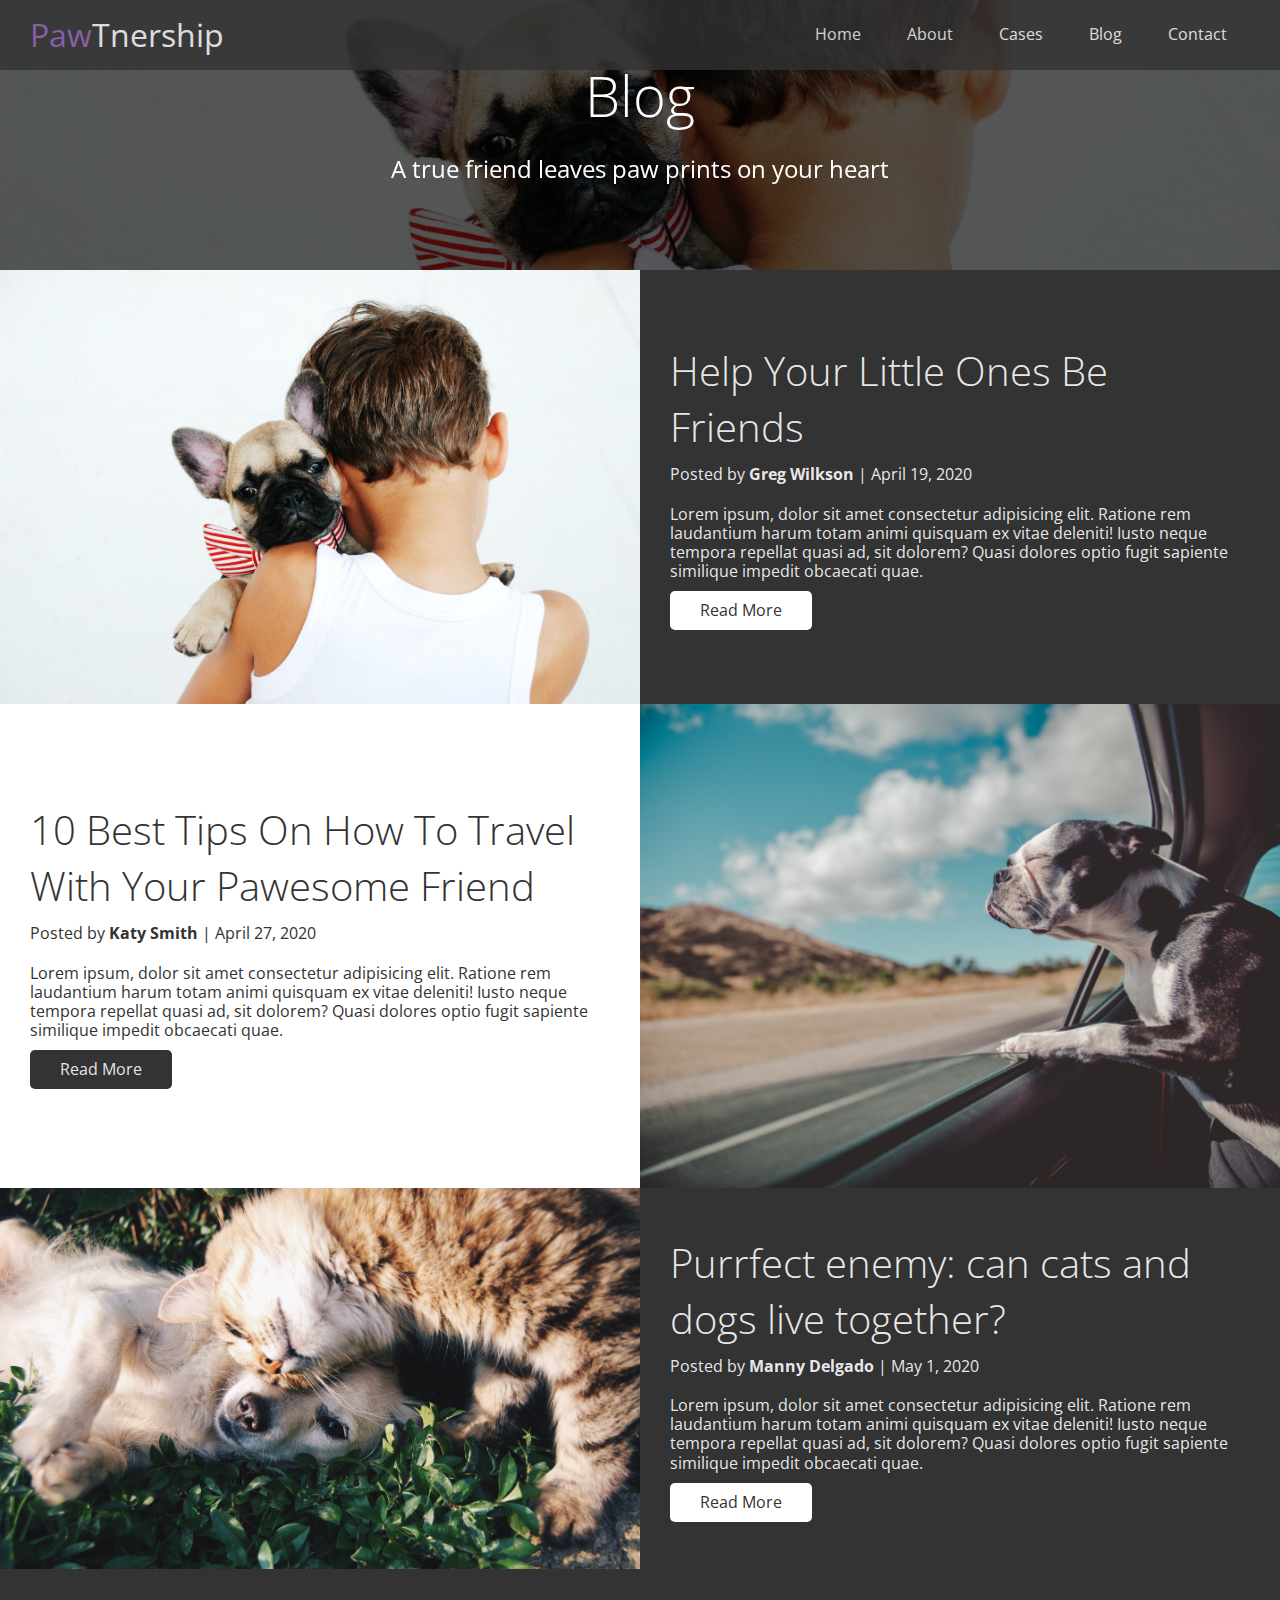
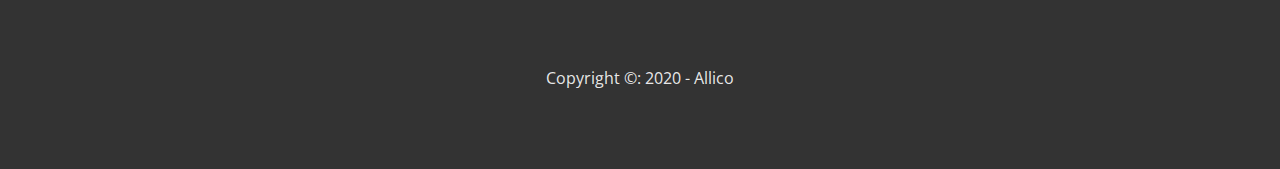
<file: blog.html>
<!DOCTYPE html>
<html lang="en">
  <head>
    <meta charset="UTF-8" />
    <meta name="viewport" content="width=device-width, initial-scale=1.0" />
    <link rel="shortcut icon" type="image/x-icon" href="/favicon.ico" />
    <link
      rel="stylesheet"
      href="https://kit-pro.fontawesome.com/releases/latest/css/pro.min.css"
    />
    <link rel="stylesheet" href="css/style.css" />
    <link rel="stylesheet" href="css/utilities.css" />
    <title>Pawtnership | Blog Post</title>
  </head>
  <body id="home">
    <header class="hero blog">
      <div id="navbar" class="navbar">
        <h1 class="logo">
          <span class="text-primary"><i class="fas fa-paw"></i>Paw</span
          >Tnership
        </h1>
        <nav>
          <ul>
            <li><a href="index.html">Home</a></li>
            <li><a href="index.html#about">About</a></li>
            <li><a href="index.html#cases">Cases</a></li>
            <li><a href="index.html#blog">Blog</a></li>
            <li><a href="index.html#contact">Contact</a></li>
          </ul>
        </nav>
      </div>
      <div class="content">
        <h1>Blog</h1>
        <p>A true friend leaves paw prints on your heart</p>
      </div>
    </header>

    <main>
      <!-- Blog posts -->
      <article class="flex-columns">
        <dic class="row">
          <div class="column">
            <div class="column-1">
              <img src="images/blog/blog1.jpg" alt="" />
            </div>
          </div>
          <div class="column">
            <div class="column-2 bg-dark">
              <h2>Help Your Little Ones Be Friends</h2>
              <p class="meta">
                <i class="fas fa-user"></i> Posted by
                <strong>Greg Wilkson</strong> | April 19, 2020
              </p>
              <p>
                Lorem ipsum, dolor sit amet consectetur adipisicing elit.
                Ratione rem laudantium harum totam animi quisquam ex vitae
                deleniti! Iusto neque tempora repellat quasi ad, sit dolorem?
                Quasi dolores optio fugit sapiente similique impedit obcaecati
                quae.
              </p>
              <a href="post.html" class="btn btn-light"
                ><i class="fas fa-chevron"></i> Read More</a
              >
            </div>
          </div>
        </dic>
      </article>
      <article class="flex-columns flex-reverse">
        <dic class="row">
          <div class="column">
            <div class="column-1">
              <img src="images/blog/blog2.jpg" alt="" />
            </div>
          </div>
          <div class="column">
            <div class="column-2 bg-light">
              <h2>10 Best Tips On How To Travel With Your Pawesome Friend</h2>
              <p class="meta">
                <i class="fas fa-user"></i> Posted by
                <strong>Katy Smith</strong> | April 27, 2020
              </p>
              <p>
                Lorem ipsum, dolor sit amet consectetur adipisicing elit.
                Ratione rem laudantium harum totam animi quisquam ex vitae
                deleniti! Iusto neque tempora repellat quasi ad, sit dolorem?
                Quasi dolores optio fugit sapiente similique impedit obcaecati
                quae.
              </p>
              <a href="post.html" class="btn btn-dark"
                ><i class="fas fa-chevron"></i> Read More</a
              >
            </div>
          </div>
        </dic>
      </article>
      <article class="flex-columns">
        <dic class="row">
          <div class="column">
            <div class="column-1">
              <img src="images/blog/blog3.jpg" alt="" />
            </div>
          </div>
          <div class="column">
            <div class="column-2 bg-dark">
              <h2>Purrfect enemy: can cats and dogs live together?</h2>
              <p class="meta">
                <i class="fas fa-user"></i> Posted by
                <strong>Manny Delgado</strong> | May 1, 2020
              </p>
              <p>
                Lorem ipsum, dolor sit amet consectetur adipisicing elit.
                Ratione rem laudantium harum totam animi quisquam ex vitae
                deleniti! Iusto neque tempora repellat quasi ad, sit dolorem?
                Quasi dolores optio fugit sapiente similique impedit obcaecati
                quae.
              </p>
              <a href="post.html" class="btn btn-light"
                ><i class="fas fa-chevron"></i> Read More</a
              >
            </div>
          </div>
        </dic>
      </article>
    </main>

    <footer class="footer bg-dark">
      <div class="social">
        <a href="#"><i class="fab fa-facebook fa-2x"></i></a>
        <a href="#"><i class="fab fa-twitter fa-2x"></i></a>
        <a href="#"><i class="fab fa-linkedin fa-2x"></i></a>
        <a href="#"><i class="fab fa-instagram fa-2x"></i></a>
      </div>
      <p>Copyright &copy: 2020 - Allico</p>
    </footer>

    <script>
      const navbar = document.getElementById("navbar");
      let scrolled = false;

      window.onscroll = function () {
        if (window.pageYOffset > 100) {
          navbar.classList.remove("top");
          if (!scrolled) {
            navbar.style.transform = "translateY(-70px)";
          }
          setTimeout(function () {
            navbar.style.transform = "translateY(0)";
            scrolled = true;
          }, 200);
        } else {
          navbar.classList.add("top");
          scrolled = false;
        }
      };
    </script>
  </body>
</html>
</file>
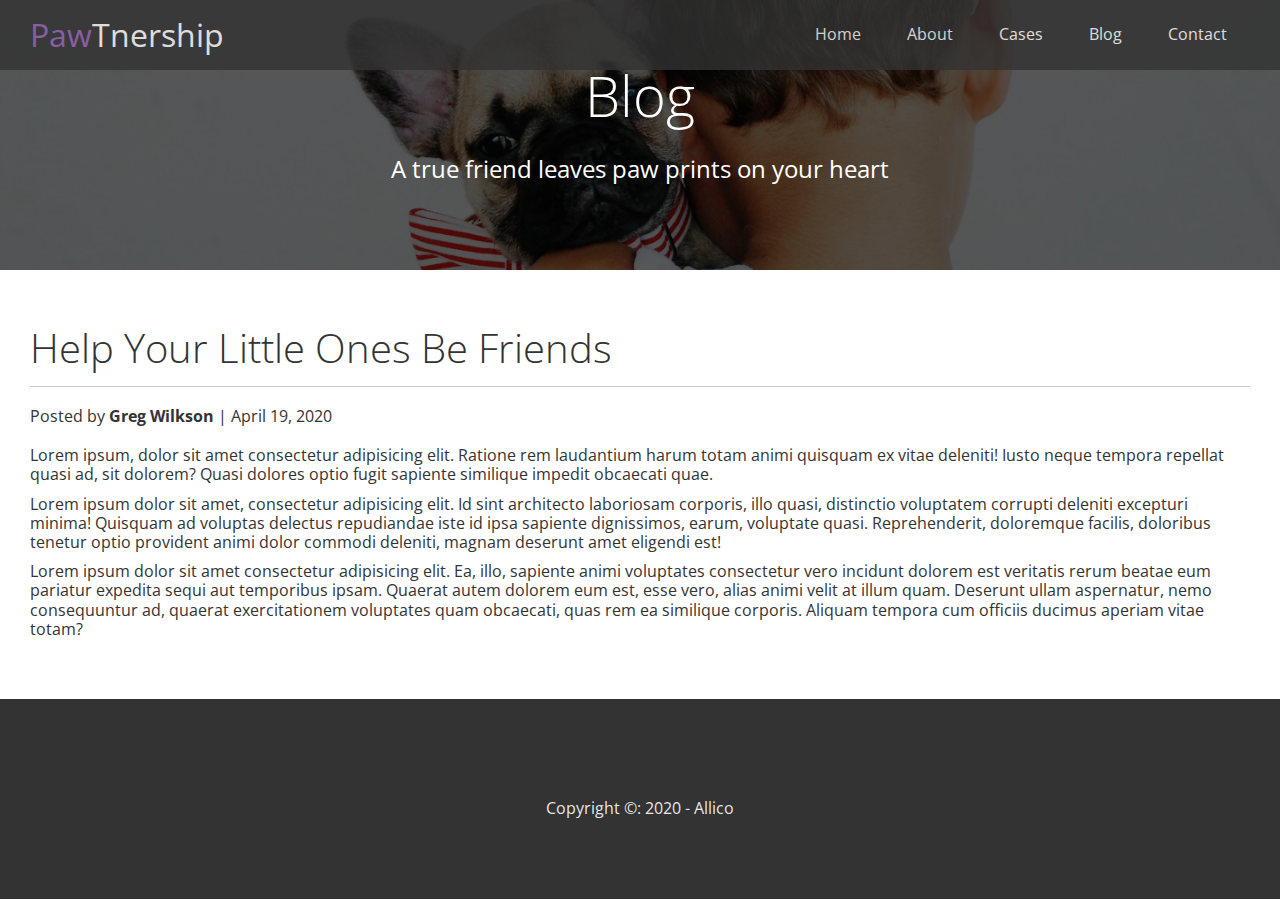
<file: post.html>
<!DOCTYPE html>
<html lang="en">
  <head>
    <meta charset="UTF-8" />
    <meta name="viewport" content="width=device-width, initial-scale=1.0" />
    <link rel="shortcut icon" type="image/x-icon" href="/favicon.ico" />
    <link
      rel="stylesheet"
      href="https://kit-pro.fontawesome.com/releases/latest/css/pro.min.css"
    />
    <link rel="stylesheet" href="css/style.css" />
    <link rel="stylesheet" href="css/utilities.css" />
    <title>Pawthenrship | Post One</title>
  </head>
  <body id="home">
    <header class="hero blog">
      <div id="navbar" class="navbar">
        <h1 class="logo">
          <span class="text-primary"><i class="fas fa-paw"></i>Paw</span
          >Tnership
        </h1>
        <nav>
          <ul>
            <li><a href="index.html">Home</a></li>
            <li><a href="index.html#about">About</a></li>
            <li><a href="index.html#cases">Cases</a></li>
            <li><a href="index.html#blog">Blog</a></li>
            <li><a href="index.html#contact">Contact</a></li>
          </ul>
        </nav>
      </div>
      <div class="content">
        <h1>Blog</h1>
        <p>A true friend leaves paw prints on your heart</p>
      </div>
    </header>

    <main>
      <section class="post">
        <h2>Help Your Little Ones Be Friends</h2>
        <p class="meta">
          <i class="fas fa-user"></i> Posted by <strong>Greg Wilkson</strong> |
          April 19, 2020
        </p>
        <p>
          Lorem ipsum, dolor sit amet consectetur adipisicing elit. Ratione rem
          laudantium harum totam animi quisquam ex vitae deleniti! Iusto neque
          tempora repellat quasi ad, sit dolorem? Quasi dolores optio fugit
          sapiente similique impedit obcaecati quae.
        </p>
        <p>
          Lorem ipsum dolor sit amet, consectetur adipisicing elit. Id sint
          architecto laboriosam corporis, illo quasi, distinctio voluptatem
          corrupti deleniti excepturi minima! Quisquam ad voluptas delectus
          repudiandae iste id ipsa sapiente dignissimos, earum, voluptate quasi.
          Reprehenderit, doloremque facilis, doloribus tenetur optio provident
          animi dolor commodi deleniti, magnam deserunt amet eligendi est!
        </p>
        <p>
          Lorem ipsum dolor sit amet consectetur adipisicing elit. Ea, illo,
          sapiente animi voluptates consectetur vero incidunt dolorem est
          veritatis rerum beatae eum pariatur expedita sequi aut temporibus
          ipsam. Quaerat autem dolorem eum est, esse vero, alias animi velit at
          illum quam. Deserunt ullam aspernatur, nemo consequuntur ad, quaerat
          exercitationem voluptates quam obcaecati, quas rem ea similique
          corporis. Aliquam tempora cum officiis ducimus aperiam vitae totam?
        </p>
      </section>
    </main>

    <footer class="footer bg-dark">
      <div class="social">
        <a href="#"><i class="fab fa-facebook fa-2x"></i></a>
        <a href="#"><i class="fab fa-twitter fa-2x"></i></a>
        <a href="#"><i class="fab fa-linkedin fa-2x"></i></a>
        <a href="#"><i class="fab fa-instagram fa-2x"></i></a>
      </div>
      <p>Copyright &copy: 2020 - Allico</p>
    </footer>

    <script>
      const navbar = document.getElementById("navbar");
      let scrolled = false;

      window.onscroll = function () {
        if (window.pageYOffset > 100) {
          navbar.classList.remove("top");
          if (!scrolled) {
            navbar.style.transform = "translateY(-70px)";
          }
          setTimeout(function () {
            navbar.style.transform = "translateY(0)";
            scrolled = true;
          }, 200);
        } else {
          navbar.classList.add("top");
          scrolled = false;
        }
      };
    </script>
  </body>
</html>
</file>
<file: css/style.css>
@import url("https://fonts.googleapis.com/css2?family=Open+Sans:wght@300;400&display=swap");

* {
  box-sizing: border-box;
  padding: 0;
  margin: 0;
}

html {
  scroll-behavior: smooth;
}

body {
  font-family: "Open Sans", sans-serif;
  background: #fff;
  color: #333;
  line-height: 1.2;
}

ul {
  list-style: none;
}

a {
  color: #333;
  text-decoration: none;
}

h1,
h2 {
  font-weight: 300;
  line-height: 1.4;
}

p {
  margin: 10px 0;
}

img {
  width: 100%;
}

/* Navbar */
.navbar {
  display: flex;
  align-items: center;
  justify-content: space-between;
  background: #333;
  color: #fff;
  opacity: 0.8;
  width: 100%;
  height: 70px;
  position: fixed;
  top: 0px;
  padding: 0 30px;
  transition: 0.5s ease-in-out;
}

.navbar.top {
  background: transparent;
  color: #fff;
}

.navbar a {
  color: #fff;
  padding: 10px 20px;
  margin: 0 3px;
}

.navbar a:hover {
  border-bottom: #9661b9 2px solid;
}

.navbar ul {
  display: flex;
}

.navbar .logo {
  font-weight: 400;
}

/*Header*/
.hero {
  background: url("../images/home/showcase.jpg") no-repeat center center/cover;
  height: 100vh;
  position: relative;
  color: #fff;
}

.hero .content {
  display: flex;
  flex-direction: column;
  align-items: center;
  justify-content: center;
  text-align: center;
  height: 100%;
  padding: 0 20px;
}

.hero .content h1 {
  font-size: 56px;
}

.hero .content p {
  font-size: 24px;
  max-width: 600px;
  margin: 20px 0 30px;
}

.hero .content a i {
  padding: 0 2px 0;
}

.hero::before {
  content: "";
  position: absolute;
  top: 0;
  left: 0;
  width: 100%;
  height: 100%;
  background: rgba(0, 0, 0, 0.65);
}

.hero * {
  z-index: 10;
}

.hero.blog {
  background: url("../images/home/blog.jpg") no-repeat center center/cover;
  height: 30vh;
}

/* Icons */

.icons {
  padding: 30px;
}

.icons h3 {
  font-weight: bold;
  margin-bottom: 15px;
}

.icons i {
  background-color: #9661b9;
  color: #fff;
  padding: 1rem;
  border-radius: 50%;
  margin-bottom: 15px;
}

.cases img:hover {
  opacity: 0.7;
}

.team img {
  border-radius: 35px;
}

/* Callback form */
.callback-form {
  width: 100%;
  padding: 20px 0;
}

.callback-form label {
  display: block;
  margin-bottom: 5px;
}

.callback-form .form-control {
  margin-bottom: 15px;
}

.callback-form input {
  width: 100%;
  padding: 4px;
  height: 40px;
  border: #f5f5f5f5 1px solid;
}

.callback-form input:focus {
  outline-color: #9661b9;
}

.callback-form .btn {
  padding: 12px 0;
  margin-top: 20px;
}

/* Post */
.post {
  padding: 50px 30px;
}

.post h2 {
  font-size: 40px;
  margin-bottom: 20px;
  padding-bottom: 10px;
  border-bottom: #ccc solid 1px;
}

.post .meta {
  margin-bottom: 20px;
}

.post img {
  width: 300px;
  border-radius: 45px;
  display: block;
  margin: 0 auto 30px;
}

/* Footer */
.footer {
  display: flex;
  flex-direction: column;
  align-items: center;
  justify-content: center;
  text-align: center;
  height: 200px;
}

.footer a {
  color: #fff;
}

.footer a:hover {
  color: #9661b9;
}

.footer .social > * {
  margin-right: 30px;
}
/* Mobile */

@media (max-width: 768px) {
  .navbar {
    flex-direction: column;
    height: 120px;
    padding: 20px;
  }

  .navbar a {
    padding: 10px 10px;
    margin: 0 3px;
  }

  flex-items {
    flex-direction: column;
  }

  .flex-columns .column,
  flex-grid .column {
    flex: 100%;
    max-width: 100%;
  }

  .team img {
    width: 70%;
  }
}
</file>
<file: css/utilities.css>
/* Text colors*/
.text-primary {
    color: #9661b9;
}

.text-secondary {
    color: #0284d0;
}

/* Button */
.btn {
    cursor: pointer;
    display: inline-block;
    padding: 10px 30px;
    color: #fff;
    background-color: #9661b9;
    border: none;
    border-radius: 5px;
}

.btn:hover {
    opacity: 0.9;
}

.btn-primary, .bg-primary {
    color: #fff;
    background-color: #9661b9;
}

.btn-secondary, .bg-secondary{
    color: #fff;
    background-color: #0284d0;
}

.btn-light, .bg-light{
    color: #333;
    background-color: #fff;
}

.btn-dark, .bg-dark {
    color: #f4f4f4f4;
    background-color: #333;
}

.btn-outline {
    background: transparent;
    border: 1px solid #fff;
}

.flex-items {
    display: flex;
    align-items: center;
    text-align: center;
    justify-content: center;
    height: 100%;
}

.flex-items > div {
    padding: 15px;
    width: 100%;
    height: 100%;
}

/* Flex columns */
.flex-columns.flex-reverse .row{
    flex-direction: row-reverse;
}

.flex-columns .row {
    display: flex;
    flex-wrap: wrap;
    width: 100%;
}

.flex-columns .column {
    display: flex;
    flex-direction: column;
    flex-basis: 100%;
    flex: 1;
    max-height: 70vh;
}

.flex-columns .column .column-1,
.flex-columns .column .column-2 {
    height: 100%;
}

.flex-columns img {
    width: 100%;
    height: 100%;
    object-fit: cover;
}

.flex-columns .column .column-2 {
    display: flex;
    flex-direction: column;
    align-items: flex-start;
    justify-content: center;
    padding: 0 30px;
}

.flex-columns h2 {
    font-size: 40px;
    font-weight: 100;
}

.flex-columns h4 {
    margin-bottom: 10px;
}

.flex-columns p {
    margin: 10px 0;
}

/* Section Header */

.section-header {
    padding: 30px;
    display: flex;
    flex-direction: column;
    align-items: center;
    justify-content: center;
    text-align: center;
}

.section-header h2 {
    font-size: 40px;
    color: #9661b9;
    font-size: 400;
}

.section-header p {
    margin: 5px 0;
}

.section-padding {
    padding: 20px 20px 40px;
}

/* Flex grid */
.flex-grid .row {
    display: flex;
    flex-wrap: wrap;
    padding: 0 4px;
    justify-content: center;
    align-items: center;
}

.flex-grid .column {
    display: flex;
    justify-content: center;
    align-items: center;
    overflow: hidden;
    width: 400px;
    height: 400px;
    margin: 10px;
}

.flex-grid .column a {
    width: 100%;
    height: 100%;
    object-fit: cover;
}

.flex-grid .column a img {
    width: 100%;
    height: 100%;
    object-fit: cover;
}
</file>
